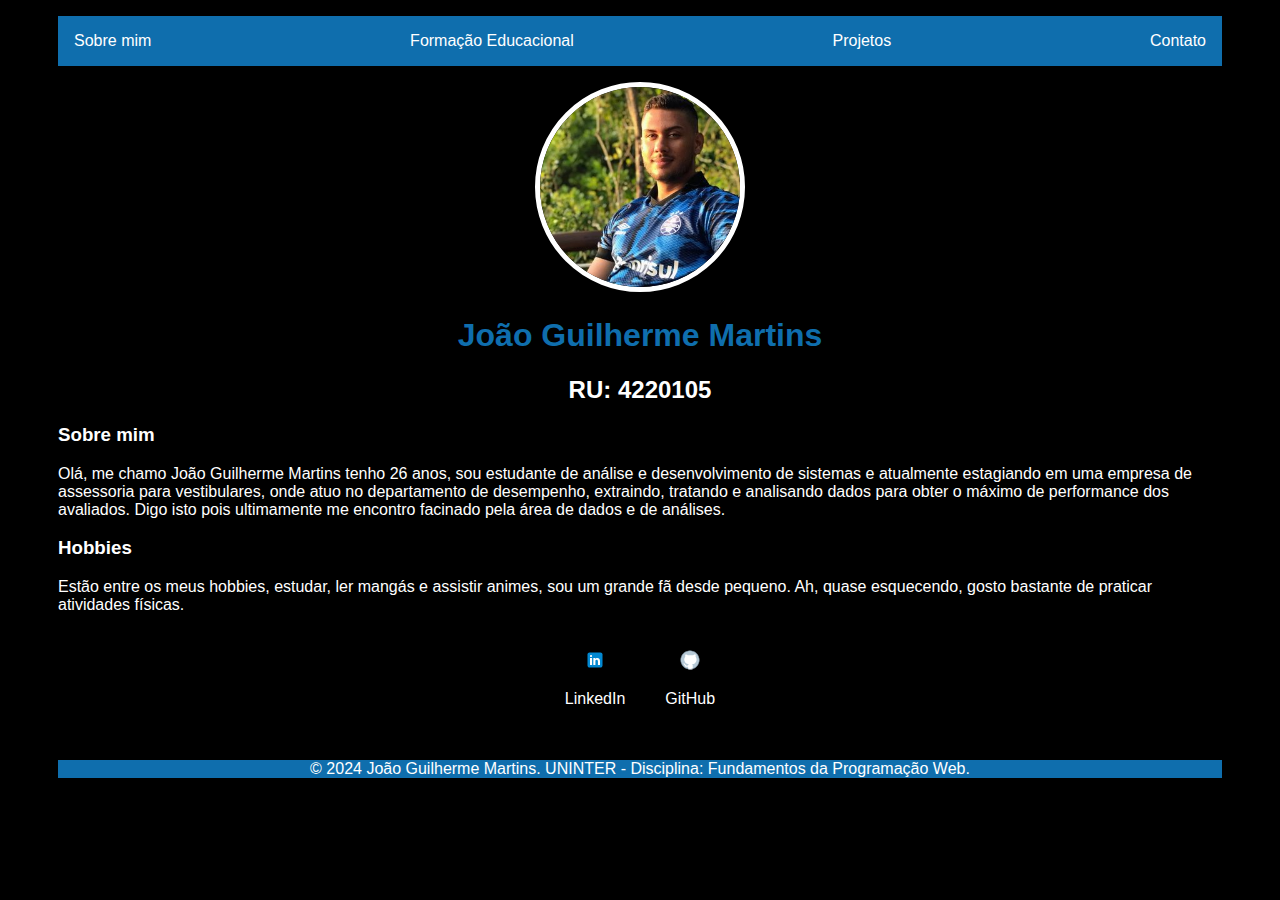
<file: index.html>
<!DOCTYPE html>
<html lang="en">
<head>
  <meta charset="UTF-8">
  <meta name="viewport" content="width=device-width, initial-scale=1.0">
  <title>Portfólio</title>
  <link rel="stylesheet" href="style.css">
</head>
<body>
  <div class="container">
    <nav>
      <ul class="inicio">
        <li>
          <a href="index.html">Sobre mim</a>
        </li>
        <li>
          <a href="formacao_edu.html">Formação Educacional</a>
        </li>
        <li>
          <a href="projetos.html">Projetos</a>
        </li>
        <li>
          <a href="contato.html">Contato</a>
        </li>
      </ul>
    </nav>

    <header>
      <div class="center">
        <img src="me.jpg">
      </div>
      <h1>João Guilherme Martins</h1>
      <h2>RU: 4220105</h2>
    </header>

    <main>
      <section>
        <h3>Sobre mim</h3>
        <p>
          Olá, me chamo João Guilherme Martins tenho 26 anos, sou estudante de análise e desenvolvimento de sistemas e atualmente estagiando em uma empresa de assessoria para vestibulares, onde atuo no departamento de desempenho, extraindo, tratando e analisando dados para obter o máximo de performance dos avaliados. Digo isto pois ultimamente me encontro facinado pela área de dados e de análises.
        </p>
      </section>

      <section>
        <h3>Hobbies</h3>
        <p>
          Estão entre os meus hobbies, estudar, ler mangás e assistir animes, sou um grande fã desde pequeno. Ah, quase esquecendo, gosto bastante de praticar atividades físicas.
        </p>
      </section>

    <footer>
      <a href="https://www.linkedin.com/in/jo%C3%A3o-guilherme-martins-3789ab216/" target="_blank" rel="noopener noreferrer">
          <img src="icons8-linkedin.svg"></img>
          <p>LinkedIn</p>
      </a>
      <a href="https://github.com/jguilherm3" target="_blank" rel="noopener noreferrer">
        <img src="icons8-github.svg"></img>
        <p>GitHub</p>
    </a>
    </footer>
    <p class="info">
      &copy; 2024 João Guilherme Martins. UNINTER - Disciplina: Fundamentos da Programação Web.
    </p>
  </div>
</body>
</html>
</file>
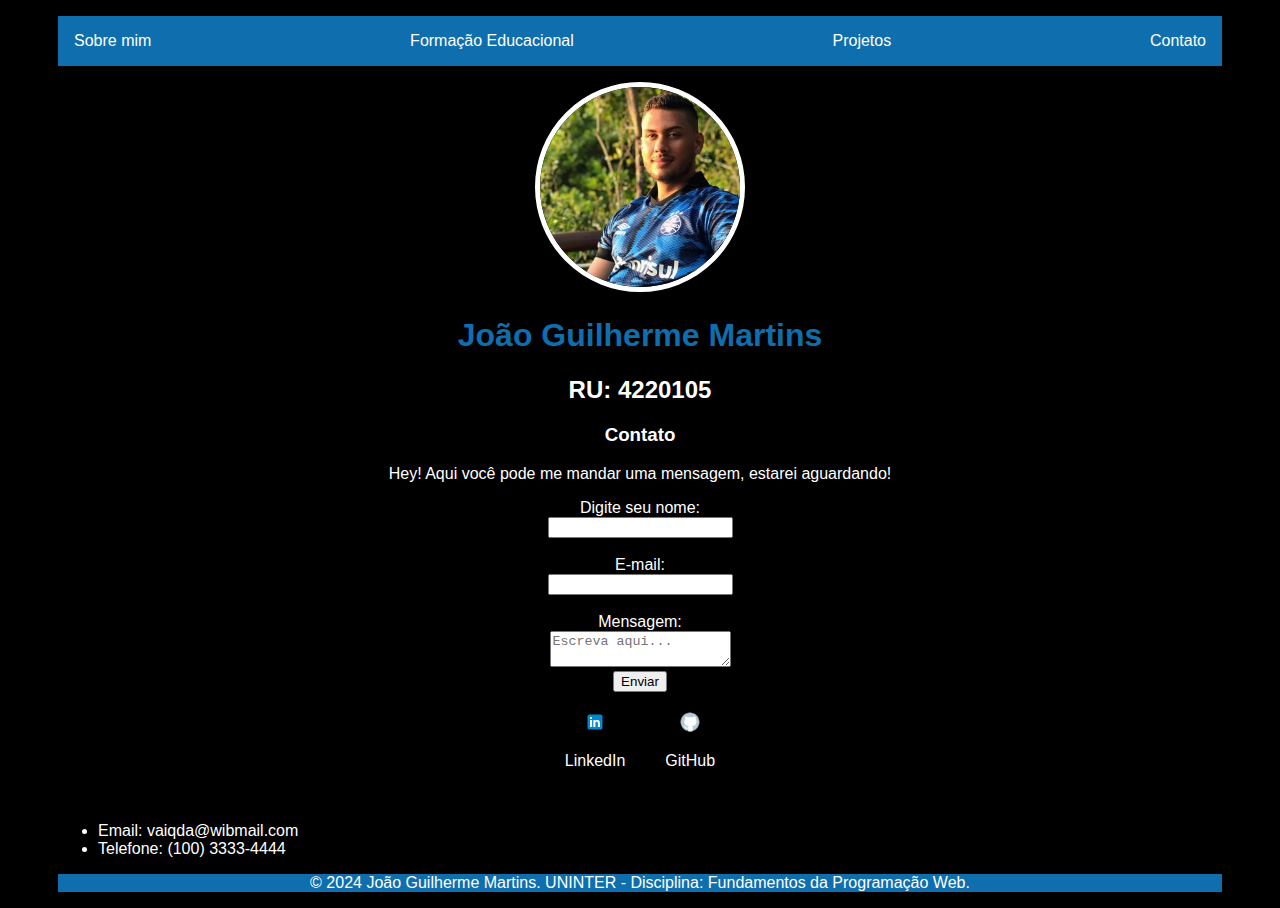
<file: contato.html>
<!DOCTYPE html>
<html lang="en">
<head>
  <meta charset="UTF-8">
  <meta name="viewport" content="width=device-width, initial-scale=1.0">
  <link rel="stylesheet" href="style.css">
  <title>Contato</title>
</head>
<body>
  <div class="container">
    <nav>
      <ul class="inicio">
        <li>
          <a href="index.html">Sobre mim</a>
        </li>
        <li>
          <a href="formacao_edu.html">Formação Educacional</a>
        </li>
        <li>
          <a href="projetos.html">Projetos</a>
        </li>
        <li>
          <a href="contato.html">Contato</a>
        </li>
      </ul>
    </nav>

    <header>
      <div class="center">
        <img src="me.jpg">
      </div>
      <h1>João Guilherme Martins</h1>
      <h2>RU: 4220105</h2>
    </header>

    <main class="contact">
      <section>
        <h3>Contato</h3>
      </section>
      <p>
        Hey! Aqui você pode me mandar uma mensagem, estarei aguardando!
      </p>

      <section>
        <form method="post">
           <label for="nome">Digite seu nome:</label><br>
             <input id="nome" type="text" required /><br><br>

                <label for="email">E-mail:</label><br>
                <input id="email" type="email" required /><br><br>

                <label for="mensagem">Mensagem:</label><br>
                <textarea id="bigText" name="mensagem" id="mensagem" placeholder="Escreva aqui..."></textarea><br>

                <button type="submit">Enviar</button>
            </form>
        </section>
    </main>

    <footer>
      <a href="https://www.linkedin.com/in/jo%C3%A3o-guilherme-martins-3789ab216/" target="_blank" rel="noopener noreferrer">
          <img src="icons8-linkedin.svg"></img>
          <p>LinkedIn</p>
      </a>
      <a href="https://github.com/jguilherm3" target="_blank" rel="noopener noreferrer">
        <img src="icons8-github.svg"></img>
        <p>GitHub</p>
    </a>
    </footer>
    <ul class="dados">
      <li>Email: <a href="mailto:seuemail@exemplo.com">vaiqda@wibmail.com</a></li>
      <li>Telefone: (100) 3333-4444</li>
    </ul>
    <p class="info">
      &copy; 2024 João Guilherme Martins. UNINTER - Disciplina: Fundamentos da Programação Web.
    </p>
  </div>
</body>
</html>
</file>
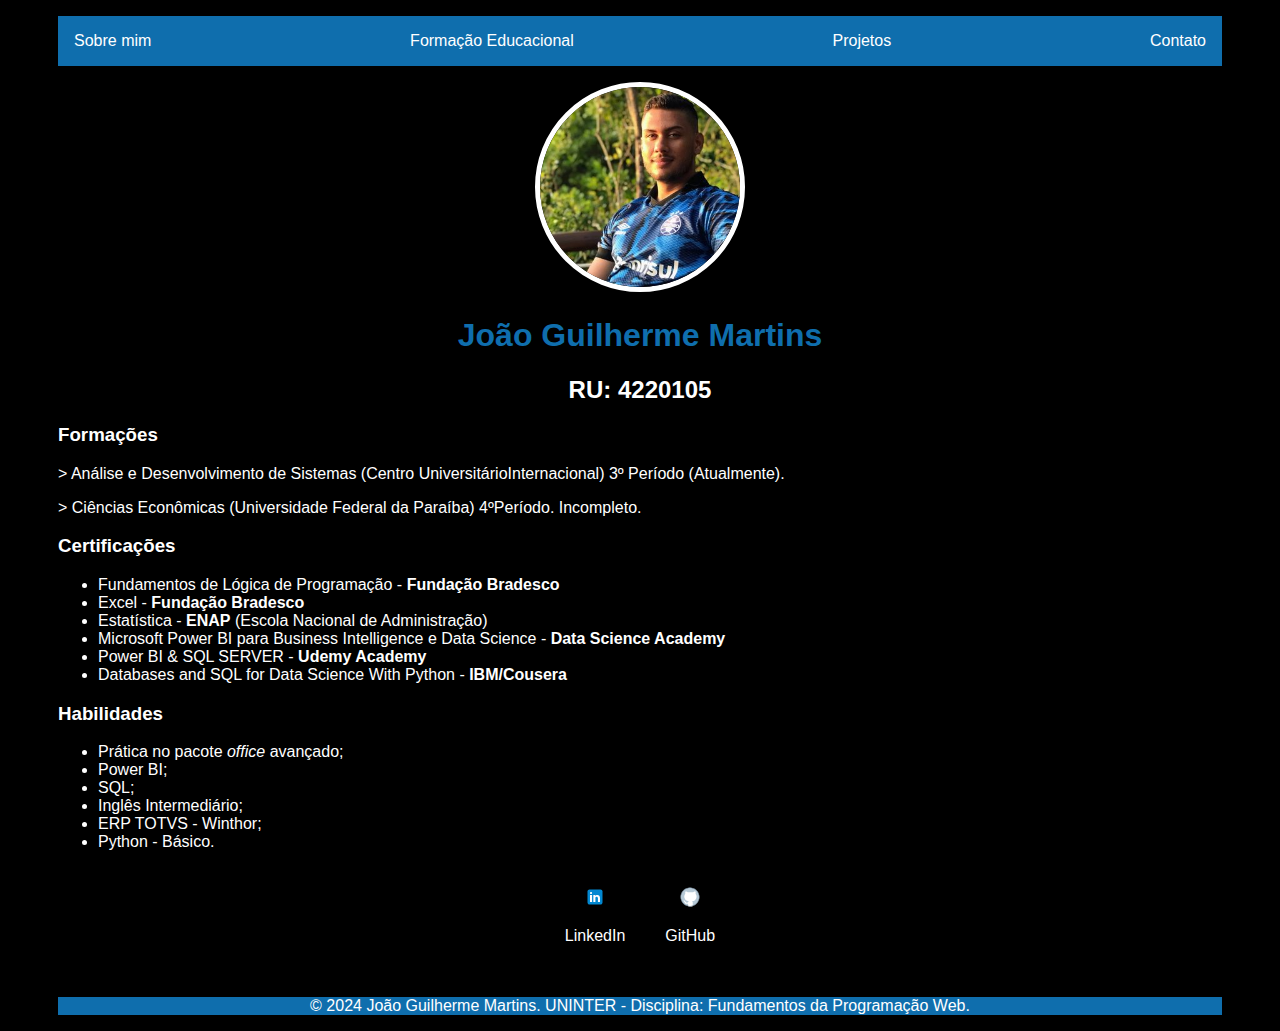
<file: formacao_edu.html>
<!DOCTYPE html>
<html lang="en">
<head>
  <meta charset="UTF-8">
  <meta name="viewport" content="width=device-width, initial-scale=1.0">
  <link rel="stylesheet" href="style.css">
  <title>Formação Educacional</title>
</head>
<body>
  <div class="container">
    <nav>
      <ul class="inicio">
        <li>
          <a href="index.html">Sobre mim</a>
        </li>
        <li>
          <a href="formacao_edu.html">Formação Educacional</a>
        </li>
        <li>
          <a href="projetos.html">Projetos</a>
        </li>
        <li>
          <a href="contato.html">Contato</a>
        </li>
      </ul>
    </nav>

    <header>
      <div class="center">
        <img src="me.jpg">
      </div>
      <h1>João Guilherme Martins</h1>
      <h2>RU: 4220105</h2>
    </header>

    <main>
      <section>
        <h3>Formações</h3>
        <p>
          > Análise e Desenvolvimento de Sistemas (Centro UniversitárioInternacional) 3º Período (Atualmente). 
        </p>
        <p>
          > Ciências Econômicas (Universidade Federal da Paraíba) 4ºPeríodo. Incompleto.
        </p>
      </section>

      <section>
        <h3>Certificações</h3>
        <ul>
          <li>Fundamentos de Lógica de Programação - <b>Fundação Bradesco</b></li>
          <li>Excel - <b>Fundação Bradesco</b></li>
          <li>Estatística - <b>ENAP</b> (Escola Nacional de Administração)</li>
          <li>Microsoft Power BI para Business Intelligence e Data Science  - <b>Data Science Academy</b></li>
          <li>Power BI & SQL SERVER - <b>Udemy Academy</b></li>
          <li>Databases and SQL for Data Science With Python - <b>IBM/Cousera</b></li>
        </ul>
      </section>

      <section>
        <h3>Habilidades</h3>
        <ul>
          <li>Prática no pacote <i>office</i> avançado;</li>
          <li>Power BI;</li>
          <li>SQL;</li>
          <li>Inglês Intermediário;</li>
          <li>ERP TOTVS - Winthor;</li>
          <li>Python - Básico.</li>
        </ul>
      </section>
    </main>

    <footer>
      <a href="https://www.linkedin.com/in/jo%C3%A3o-guilherme-martins-3789ab216/" target="_blank" rel="noopener noreferrer">
          <img src="icons8-linkedin.svg"></img>
          <p>LinkedIn</p>
      </a>
      <a href="https://github.com/jguilherm3" target="_blank" rel="noopener noreferrer">
        <img src="icons8-github.svg"></img>
        <p>GitHub</p>
    </a>
    </footer>
    <p class="info">
      &copy; 2024 João Guilherme Martins. UNINTER - Disciplina: Fundamentos da Programação Web.
    </p>
  </div>
</body>
</html>
</file>
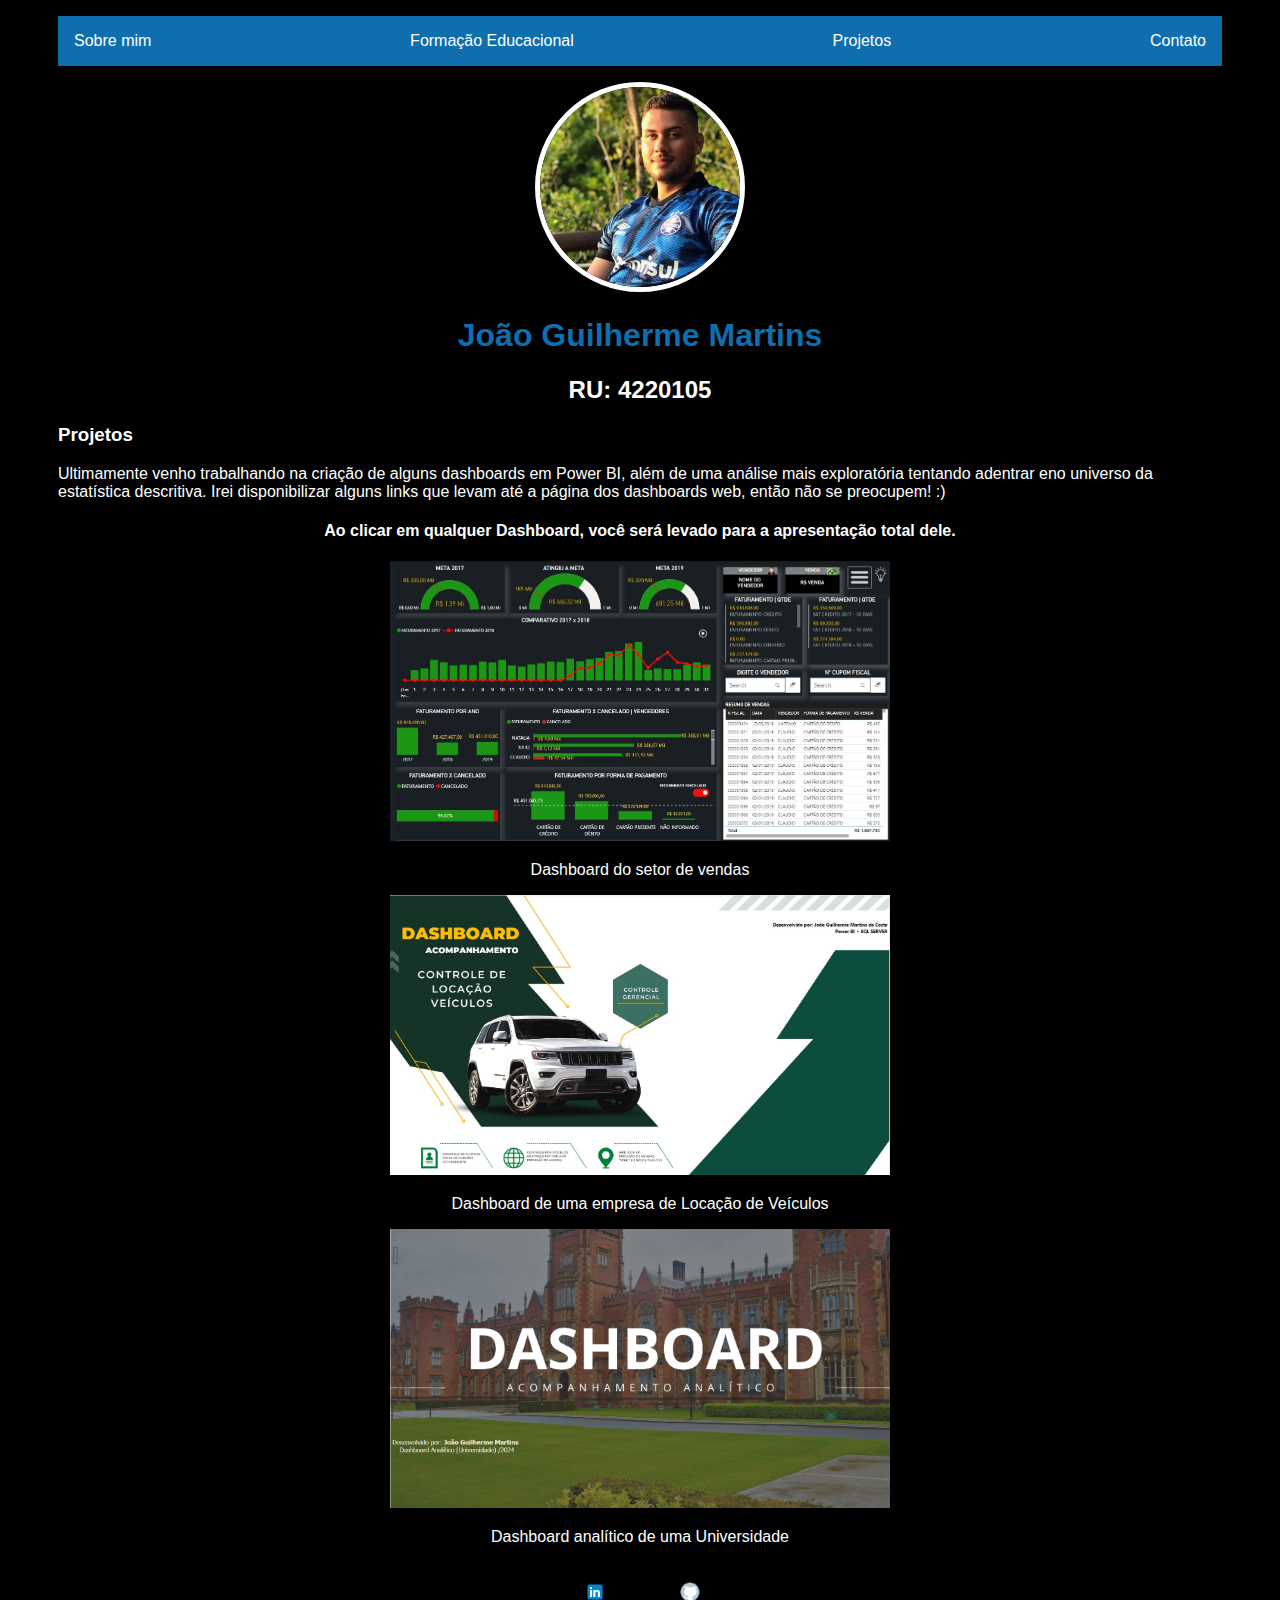
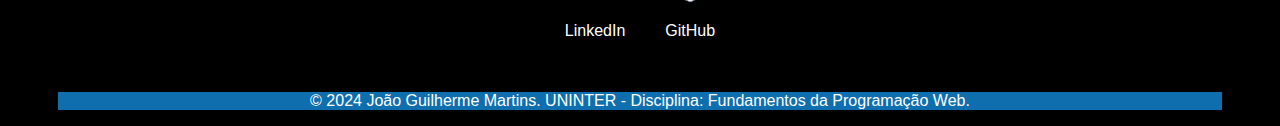
<file: projetos.html>
<!DOCTYPE html>
<html lang="en">
<head>
  <meta charset="UTF-8">
  <meta name="viewport" content="width=device-width, initial-scale=1.0">
    <link rel="stylesheet" href="style.css">
  <title>Projetos</title>
</head>
<body>
  <div class="container">
    <nav>
      <ul class="inicio">
        <li>
          <a href="index.html">Sobre mim</a>
        </li>
        <li>
          <a href="formacao_edu.html">Formação Educacional</a>
        </li>
        <li>
          <a href="projetos.html">Projetos</a>
        </li>
        <li>
          <a href="contato.html">Contato</a>
        </li>
      </ul>
    </nav>

    <header>
      <div class="center">
        <img src="me.jpg">
      </div>
      <h1>João Guilherme Martins</h1>
      <h2>RU: 4220105</h2>
    </header>

    <main>
      <section>
        <h3>Projetos</h3>
        <p>
          Ultimamente venho trabalhando na criação de alguns dashboards em Power BI, além de uma análise mais exploratória tentando adentrar eno universo da estatística descritiva. Irei disponibilizar alguns links que levam até a página dos dashboards web, então não se preocupem! :)
      </section>
      <h4>Ao clicar em qualquer Dashboard, você será levado para a apresentação total dele.</h4>
      <div class="center">
        <a href="https://app.powerbi.com/view?r=eyJrIjoiYjAxNzUzMWEtZjI1ZC00YjZkLWJjZTMtMjNjYWZiMWVhNGZlIiwidCI6IjI1ZGFmZGVlLWQ4YWQtNDRmMC1iMTIzLTg5ZjQ3MmRlZTQyNCJ9">
          <img src="DASH_vendas.jpg" alt="Dashboard com dados ficticeis de vendas">
        </a>
        <figure>Dashboard do setor de vendas</figure>
        <a href="https://app.powerbi.com/view?r=eyJrIjoiOTE1MjE2OTUtMzY1My00MjQ5LTlmYzYtZGQ4YjZiM2E4N2Q4IiwidCI6IjI1ZGFmZGVlLWQ4YWQtNDRmMC1iMTIzLTg5ZjQ3MmRlZTQyNCJ9">
          <img src="DASH_locacao.jpg" alt="Dashboard com dados ficticeisLocação de Veículos">
        </a>
          <figure>Dashboard de uma empresa de Locação de Veículos</figure>
        <a href="https://app.powerbi.com/view?r=eyJrIjoiNDMwYjVmNzItNmExNS00MWNiLTg4OTItOGE5YjYyYTY1ZTRmIiwidCI6IjI1ZGFmZGVlLWQ4YWQtNDRmMC1iMTIzLTg5ZjQ3MmRlZTQyNCJ9&pageName=6010cdc220fedd06cf04" target="_blank">
          <img src="DASH_uni.png" alt="Dashboard com dados ficticeis de uma Universidade ">
        </a>
          <figure>Dashboard analítico de uma Universidade</figure>
      </div>
    </main>

    <footer>
      <a href="https://www.linkedin.com/in/jo%C3%A3o-guilherme-martins-3789ab216/" target="_blank" rel="noopener noreferrer">
          <img src="icons8-linkedin.svg"></img>
          <p>LinkedIn</p>
      </a>
      <a href="https://github.com/jguilherm3" target="_blank" rel="noopener noreferrer">
        <img src="icons8-github.svg"></img>
        <p>GitHub</p>
    </a>
    </footer>
    <p class="info">
      &copy; 2024 João Guilherme Martins. UNINTER - Disciplina: Fundamentos da Programação Web.
    </p>
  </div>
</body>
</html>
</file>
<file: style.css>
body {
  background-color: black;
  color: white;
  font-family: Arial, Helvetica, sans-serif;
}

nav {
  background-color: rgb(15, 110, 173);
}

.inicio {
  display: flex;
  justify-content: space-between;
  list-style-type: none;
  padding: 16px;
}

a {
  color: white;
  text-decoration: none;
}

header img {
  width: 200px;
  border-radius: 50%;
  border: 5px solid white;
}

main img {
  width:  500px;
  
}

.center {
  text-align: center;
}

h1 {
  color: rgb(15, 110, 173);
  text-align: center
}

h2, h4 {
  text-align: center
}

footer img {
  width: 20px;
  height: 20px;
}

footer {
  display: flex;
  justify-content: center;
}

footer a {
  margin: 20px;
  text-align: center;
}

footer p {
  margin-top: 2 px;
}

.container {
  padding: 0px 50px;
}

nav a:hover {
  color: rgb(15, 110, 173);
}

.info {
  text-align: center;
  background-color: rgb(15, 110, 173);
}

.contact {
  text-align: center;
}
</file>
